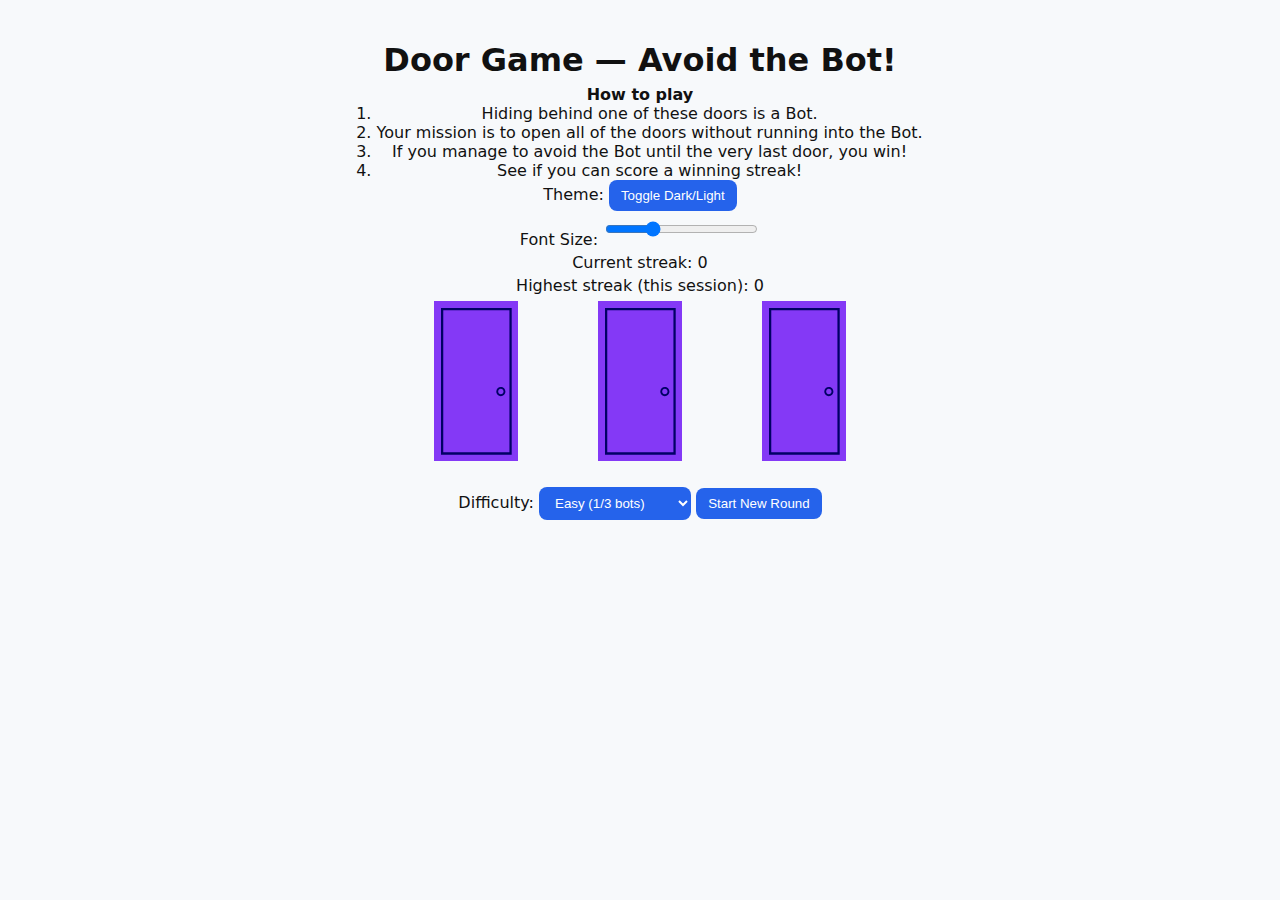
<file: project page/Labs/Door_game_final/index.html>
<!DOCTYPE html>
<html lang="en">

<head>
    <meta charset="utf-8">
    <meta name="viewport" content="width=device-width,initial-scale=1">
    <title>Door Game — Avoid the Bot</title>
    <link rel="stylesheet" href="style.css">
</head>

<body>
    <div class="container">

        <h1>Door Game — Avoid the Bot!</h1>


        <div id="instructions" class="panel">
            <strong>How to play</strong>
            <ol>
                <li>Hiding behind one of these doors is a Bot.</li>
                <li>Your mission is to open all of the doors without running into the Bot.</li>
                <li>If you manage to avoid the Bot until the very last door, you win!</li>
                <li>See if you can score a winning streak!</li>
            </ol>
        </div>


        <div class="panel">
            <label>
                Theme:
                <button id="toggle-theme">Toggle Dark/Light</button>
            </label>
            <br>
            <label>Font Size: <input id="font-slider" type="range" min="14" max="22" value="16"></label>
        </div>


        <div id="scoreboard" class="panel">
            <p id="current-streak">Current streak: 0</p>
            <p id="best-streak">Highest streak (this session): 0</p>
        </div>


        <div id="game" class="panel">
            <div class="doors" id="doors"></div>


            <div class="controls">
                <label>Difficulty:
                    <select id="difficulty">
                        <option value="easy">Easy (1/3 bots)</option>
                        <option value="medium">Medium (2/3 bots)</option>
                        <option value="hard">Hard (3/4 bots)</option>
                    </select>
                </label>
                <button id="start-button" type="button">Start New Round</button>
                <div id="message" aria-live="polite"></div>
            </div>
        </div>


        <script src="script.js"></script>
    </div>
</body>

</html>
</file>
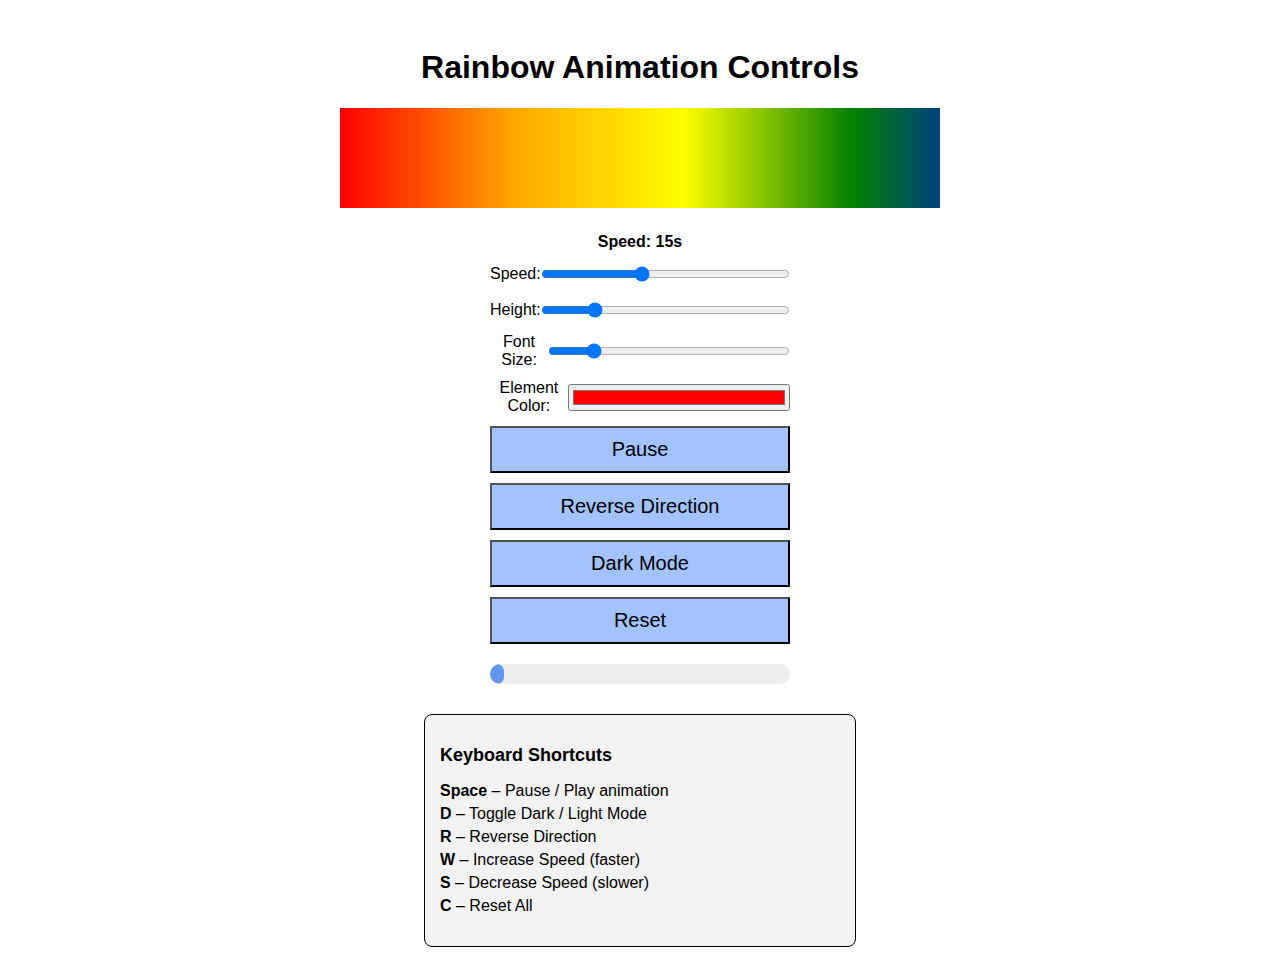
<file: project page/Labs/Lab_Rainbow-main/index.html>
<!DOCTYPE html>
<html>
<head>
<meta charset="UTF-8">
<title>Rainbow Animation</title>
<link rel="stylesheet" href="../Lab_Rainbow-main/style.css">
</head>
<body>

<h1>Rainbow Animation Controls</h1>

<div class="line_contain"></div>

<div class="controls">
    <!-- Controls -->
    <span id="speedIndicator">Speed: 15s</span>
    <label>Speed: <input type="range" id="speedControl" min="5" max="30" value="15"></label>
    
    <label>Height: <input type="range" id="heightControl" min="50" max="300" value="100"></label>
    
    <label>Font Size: <input type="range" id="fontSizeSlider" min="12" max="36" value="16"></label>
    
    <label>Element Color: <input type="color" id="colorPicker" value="#ff0000"></label>
    
    <button id="toggleAnimation">Pause</button>
    <button id="toggleDirection">Reverse Direction</button>
    <button id="toggleMode">Dark Mode</button>
    <button id="resetBtn">Reset</button>
    
    <progress id="animationProgress" value="0" max="100"></progress>
</div>

<div class="shortcut-key">
  <h2>Keyboard Shortcuts</h2>
  <ul>
    <li><strong>Space</strong> – Pause / Play animation</li>
    <li><strong>D</strong> – Toggle Dark / Light Mode</li>
    <li><strong>R</strong> – Reverse Direction</li>
    <li><strong>W</strong> – Increase Speed (faster)</li>
    <li><strong>S</strong> – Decrease Speed (slower)</li>
    <li><strong>C</strong> – Reset All</li>
  </ul>
</div>


    
<script src="../Lab_Rainbow-main/script.js"></script>
</body>
</html>
</file>
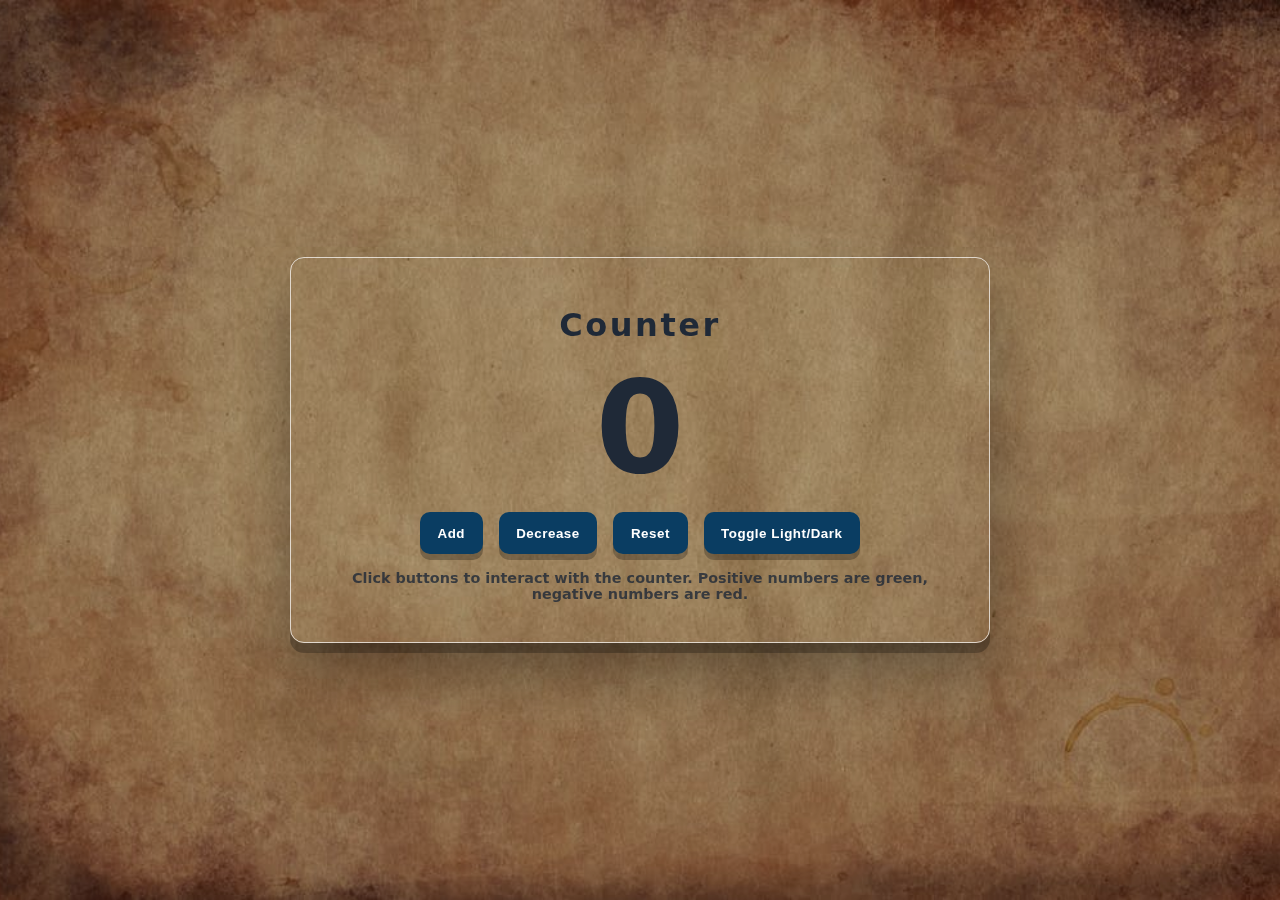
<file: project page/Labs/Counter/Count.html>
<!DOCTYPE html>
<html lang="en">

<head>
    <meta charset="UTF-8">
    <meta name="viewport" content="width=device-width, initial-scale=1.0">
    <title>Counter Program</title>

    <link rel="stylesheet" href="styles.css">

</head>

<body>
    <div class="wrap">
        <div class="card">
            <h1>Counter</h1>
            <div id="counter" class="value">0</div>
            <div class="row">
                <button id="addBtn">Add</button>
                <button id="decreaseBtn">Decrease</button>
                <button id="resetBtn">Reset</button>
                <button id="toggleModeBtn">Toggle Light/Dark</button>
            </div>
            <div class="hint">Click buttons to interact with the counter. Positive numbers are green, negative numbers
                are red.</div>
        </div>
    </div>

    <script src="script.js"></script>
</body>

</html>
</file>
<file: project page/Labs/Door_game_final/style.css>
:root {
    --bg-color: #f7f9fb;
    --text-color: #111;
    --panel-bg: white;
    --accent: #2563eb;
    --font-size: 16px;
}

body.dark {
    --bg-color: #1e1e1e;
    --text-color: #f5f5f5;
    --panel-bg: #2c2c2c;
    --accent: #3b82f6;
}

body {
    font-family: system-ui, -apple-system, Segoe UI, Roboto, 'Helvetica Neue', Arial;
    background: var(--bg-color);
    color: var(--text-color);
    margin: 20px;
    font-size: var(--font-size);
    transition: background 0.3s, color 0.3s;

    display: flex;
    flex-direction: column;
    align-items: center;

}

h1 {
    margin-bottom: 6px;
}

.container {
    display: flex;
    flex-direction: column;
    align-items: center;
    justify-content: center;
    text-align: center;
    max-width: 900px;
    margin: 0 auto;
}

/* Center panels and limit width */
.panel {
    width: 100%;
    max-width: 700px;
}

/* Center the door row and controls */
#game {
    flex-direction: column;
    align-items: center;
}

.doors {
    justify-content: center;
}

.door {
    width: 160px;
    height: 160px;
    object-fit: contain;
    cursor: pointer;
    border-radius: 8px;
    border: 2px solid transparent;
    transition: opacity 0.3s;
}

.door[aria-disabled="true"] {
    cursor: default;
    opacity: 0.85;
}

.controls {
    padding-top: 20px;
    align-items: center;
}

button,
select,
input[type=range] {
    padding: 8px 12px;
    border-radius: 8px;
    border: 0;
    background: var(--accent);
    color: white;
    cursor: pointer;
}

#message {
    min-height: 1.4rem;
}

#scoreboard p {
    margin: 4px 0;
}

ol {
    margin: 0;
    padding-left: 1.2rem;
}
</file>
<file: project page/Labs/Lab_Rainbow-main/style.css>
:root {
    --rainbow-speed: 15s;
    --rainbow-direction: normal;
    --bg-color: #ffffff;
    --text-color: #000000;
    --rainbow-colors: red, orange, yellow, green, blue, indigo, violet, red;
}

body {
    background-color: var(--bg-color);
    color: var(--text-color);
    font-family: Arial, sans-serif;
    text-align: center;
    padding: 20px;
}

.line_contain {
    height: 100px;
    margin: 20px auto;
    width: 100%;
    max-width: 600px;

    background: linear-gradient(to right, var(--rainbow-colors));
    background-repeat: repeat-x;
    background-size: 200% auto;
    animation: rainbow-animation var(--rainbow-speed) linear infinite;
    animation-direction: var(--rainbow-direction);
}

@keyframes rainbow-animation {
    0% { background-position: 0% 0%; }
    100% { background-position: 800% 0%; }
}

.controls {
    margin-top: 20px;
    display: flex;
    flex-direction: column;
    gap: 10px;
    max-width: 300px;
    margin-left: auto;
    margin-right: auto;
}

.controls label {
    display: flex;
    justify-content: space-between;
    align-items:center;
}

button {
    padding: 10px;
    cursor: pointer;
    font-size: 20px;
    background-color: rgb(162, 195, 255);
}

.shortcut-key {
    margin-top: 30px;
    text-align: left;
    max-width: 400px;
    margin-left: auto;
    margin-right: auto;
    padding: 15px;
    border: 1px solid var(--text-color);
    border-radius: 8px;
    background-color: rgba(0, 0, 0, 0.05);
}

.shortcut-key h2 {
    font-size: 18px;
    margin-bottom: 10px;
}

.shortcut-key ul {
    list-style: none;
    padding: 0;
}

.shortcut-key li {
    margin: 5px 0;
}


/* Font size slider and color picker styling */
input[type="range"], input[type="color"] {
    width: 100%;
    margin: 5px 0;
}

/* Speed indicator */
#speedIndicator {
    font-weight: bold;
    margin-top: 5px;
}

/* Progress bar */
progress {
    width: 100%;
    height: 20px;
    margin-top: 10px;
    -webkit-appearance: none;
    appearance: none;
}

progress::-webkit-progress-bar {
    background-color: #eee;
    border-radius: 10px;
    overflow: hidden;
}

progress::-webkit-progress-value {
    background-color: cornflowerblue;
    border-radius: 10px;
}

progress::-moz-progress-bar {
    background-color: cornflowerblue;
    border-radius: 10px;
}
</file>
<file: project page/Labs/Counter/styles.css>
:root {
   --ink: #1f2937;
   --paper: rgba(255, 255, 255, .85);
   --accent: #0a3d62;
   --bg-light: #f5f5f5;
   --bg-dark: #1f2937;
   --text-light: #1f2937;
   --text-dark: #f5f5f5;
 }

 * {
   box-sizing: border-box;
 }

 html,
 body {
   height: 100%;
   margin: 0;
 }

 body {
   font-family: system-ui, -apple-system, Segoe UI, Roboto, Helvetica, Arial, sans-serif;
   color: var(--ink);
   background: url("./mainBcg.jpeg") center/cover no-repeat fixed;
   transition: background 0.3s, color 0.3s;
 }

 body.dark {
   color: var(--text-dark);
   background: #111;
 }

 body::before {
   content: "";
   position: fixed;
   inset: 0;
   background: rgba(0, 0, 0, .15);
   pointer-events: none;
 }

 .wrap {
   min-height: 100%;
   display: grid;
   place-items: center;
   padding: 2rem;
 }

 .card {
   width: min(700px, 92vw);
   background: none;
   backdrop-filter: blur(0px);
   border: 1px solid rgba(255, 255, 255, .7);
   border-radius: 14px;
   padding: 3rem 2rem 2.5rem;
   box-shadow: 0 10px 0 rgba(0, 0, 0, .25), 0 30px 60px rgba(0, 0, 0, .35);
   text-align: center;
   transition: background 0.3s, color 0.3s;
 }

 h1 {
   margin: 0 0 1.25rem;
   letter-spacing: .08em;
 }

 .value {
   font-size: 8rem;
   font-weight: 800;
   line-height: 1;
   margin: 0 0 1.25rem;
   transition: color 0.3s;
 }

 .row {
   display: flex;
   gap: 1rem;
   justify-content: center;
   flex-wrap: wrap;
 }

 button {
   appearance: none;
   border: 0;
   cursor: pointer;
   padding: .85rem 1.1rem;
   border-radius: 10px;
   background: var(--accent);
   color: #fff;
   font-weight: 700;
   letter-spacing: .04em;
   box-shadow: 0 6px 0 rgba(0, 0, 0, .25);
   transition: transform .05s ease, box-shadow .05s ease, filter .15s ease, background 0.3s;
 }

 button:active {
   transform: translateY(2px);
   box-shadow: 0 4px 0 rgba(0, 0, 0, .25);
 }

 button[disabled] {
   filter: grayscale(1) brightness(.8);
   cursor: not-allowed;
 }

 .hint {
   margin-top: 1rem;
   font-size: .9rem;
   opacity: .8;
   font-weight: 800;
 }

 /* Dark mode overrides */
 body.dark .card {
   border-color: rgba(255, 255, 255, .5);
 }

 body.dark button {
   background: #0a3d62;
 }
</file>
